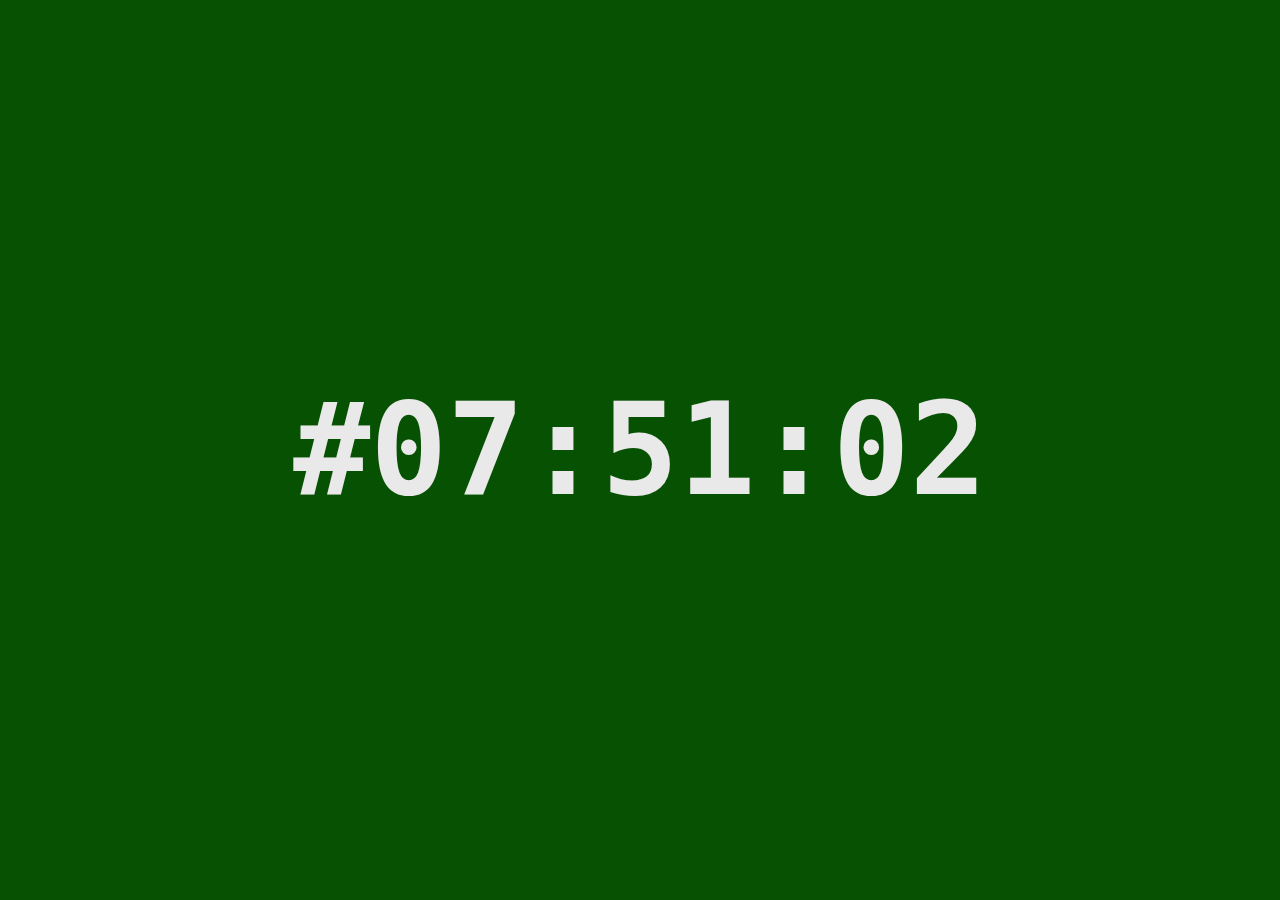
<file: index.html>
<!DOCTYPE html>
<html lang="en">
<head>
    <meta charset="UTF-8">
    <meta name="viewport" content="width=device-width, initial-scale=1.0">
    <title>HexClock</title>
    <link rel="stylesheet" href="styles/normalize.css">
    <link rel="stylesheet" href="styles/style.css">
</head>
<body>
    <main id="container">
        <h1 id="clock">#00:00:00</h1>
    </main>
    <script src="script/script.js"></script>
</body>
</html>
</file>
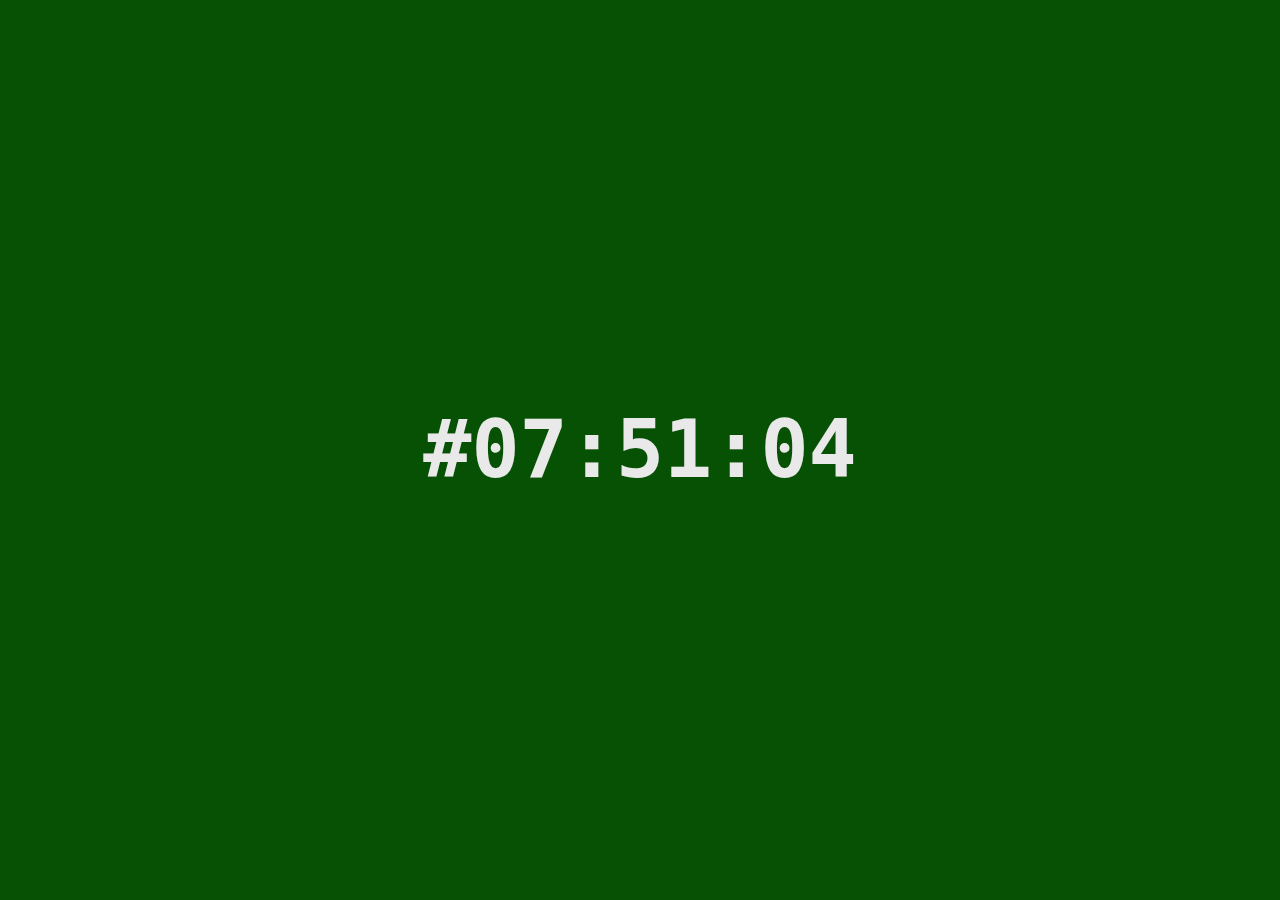
<file: index/index.html>
<!DOCTYPE html>
<html lang="en">
<head>
    <meta charset="UTF-8">
    <meta name="viewport" content="width=device-width, initial-scale=1.0">
    <title>HexClock</title>
    <link rel="stylesheet" href="styles/normalize.css">
    <link rel="stylesheet" href="styles/style.css">
</head>
<body>
    <main id="time">
        <h1 id="clock">#00:00:00</h1>
    </main>
    <script src="script/script.js"></script>
</body>
</html>
</file>
<file: styles/style.css>
@import url('https://fonts.googleapis.com/css2?family=Anonymous+Pro&display=swap');

#container {
    display: grid;
    text-align: center;
    align-items: center;
    height: 100vh;
}

#clock {
    font-family: 'Ubuntu Mono', monospace;
    color: rgb(233, 233, 233);
    font-size: 10vw;
}
</file>
<file: index/styles/style.css>
@import url('https://fonts.googleapis.com/css2?family=Anonymous+Pro&display=swap');

#time {
    display: grid;
    text-align: center;
    align-items: center;
    height: 100vh;
}

#clock {
    font-family: 'Ubuntu Mono', monospace;
    color: rgb(233, 233, 233);
    font-size: 5em;
}
</file>
